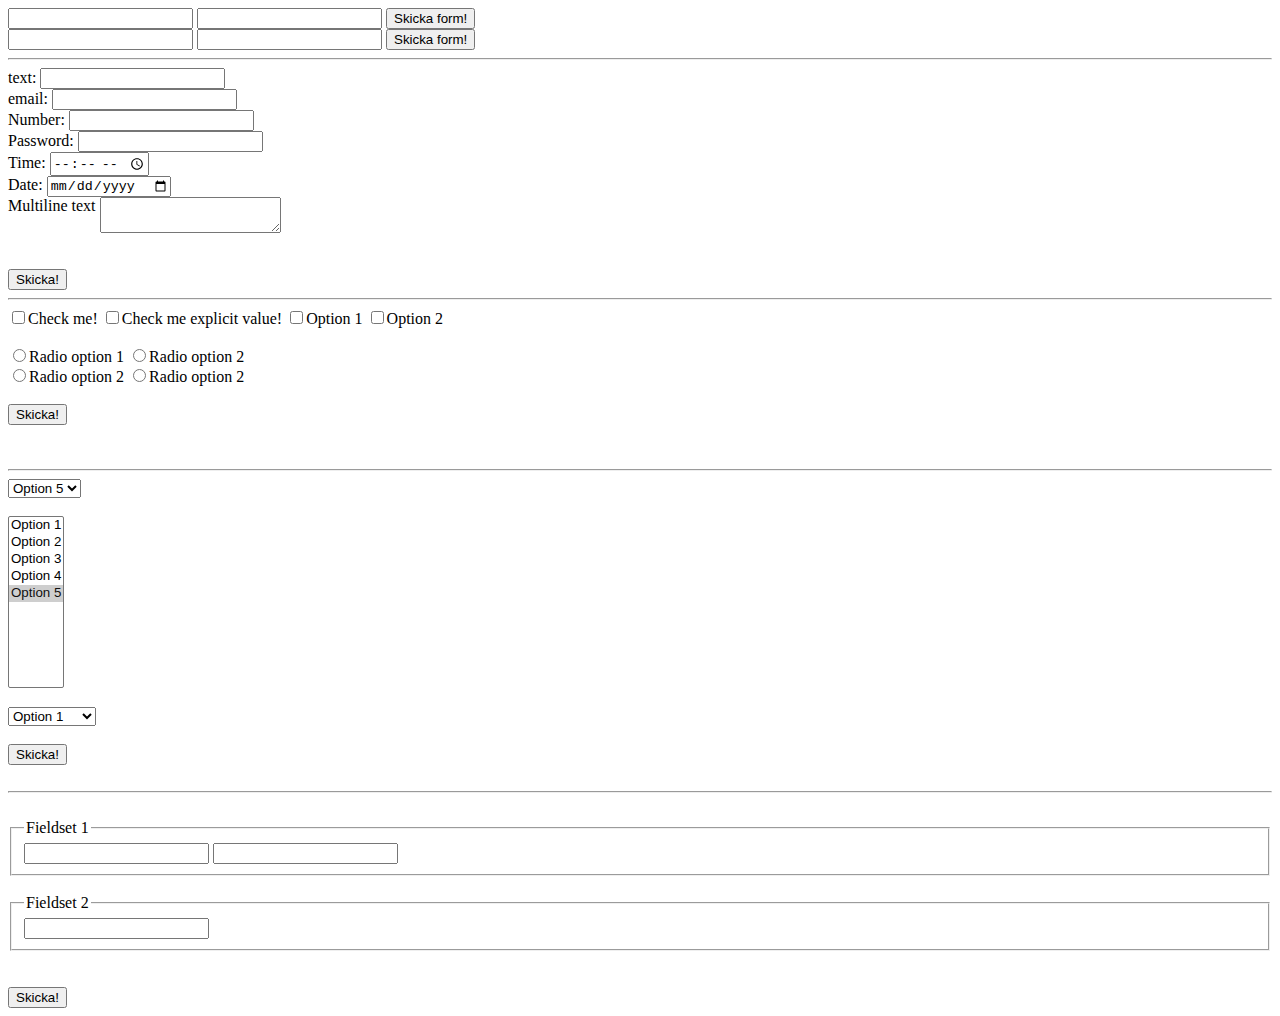
<file: form/index.html>
<!DOCTYPE html>
<html lang="en">
<head>
    <meta charset="UTF-8">
    <meta http-equiv="X-UA-Compatible" content="IE=edge">
    <meta name="viewport" content="width=device-width, initial-scale=1.0">
    <title>Document</title>
    <style>
        .textarea-input > .text-input {
            vertical-align: top;
        }
    </style>
</head>
<body>
    <!-- Form with GET method -->
    <form method="GET" action="https://http-echo-server.azurewebsites.net/api/HttpEchoDemo">
        <input type="text" name="field1">
        <input type="text" name="field2">
        <input type="submit" value="Skicka form!">
    </form>

    <!-- Form with POST method-->
    <form method="POST" action="https://http-echo-server.azurewebsites.net/api/HttpEchoDemo">
        <input type="text" name="field1">
        <input type="text" name="field2">
        <input type="submit" value="Skicka form!">
    </form>

    <hr>

    <!-- Example with label and various input fields -->
    <form method="POST" action="https://http-echo-server.azurewebsites.net/api/HttpEchoDemo">
        <!-- Variant 1 of using label. Wrap input in label -->
        <label>
            text:
            <input type="text" name="text">
        </label>
        <br>
        
        <!-- Variant 2 of using label. Reference input on ID -->
        <label for="email-field">email:</label>
        <input type="email" name="email" id="email-field"><br>

        <label>
            Number:
            <input type="number" name="number">
        </label>
        <br>

        <label>
            Password: 
            <input type="password" name="password">
        </label>
        <br>

        <label>
            Time:
            <input type="time" name="time">
        </label>
        <br>

        <label>
            Date:
            <input type="date" name="date">
        </label>
        <br>

        <label class="textarea-input">
            Multiline text
            <textarea name="textarea" class="text-input"></textarea>
        </label>
        <br>

        <br>
        <br>
        <input type="submit" value="Skicka!">
    </form>

    <hr>

    <!-- Checkboxes and radio buttons -->
    <form method="POST" action="https://http-echo-server.azurewebsites.net/api/HttpEchoDemo">
        <!-- Default value = 'on' -->
        <label><input type="checkbox" name="cbox">Check me!</label>
        <!-- Explicit value set by value attribute -->
        <label><input type="checkbox" name="cbox2" value="free-stuff">Check me explicit value!</label>
        
        <!-- Same key is allowed. All values sent -->
        <label><input type="checkbox" name="cbox" value="123">Option 1</label>
        <label><input type="checkbox" name="cbox" value="456">Option 2</label>
        <br>
        <br>

        <!-- Raido buttons = only one allowed-->
        <label><input type="radio" name="radio">Radio option 1</label>
        <label><input type="radio" name="radio">Radio option 2</label>
        <br>

        <!-- Mis configured radio button allows select all options -->
        <label><input type="radio" name="radio1">Radio option 2</label>
        <label><input type="radio" name="radio2">Radio option 2</label>

        <br>
        <br>
        <input type="submit" value="Skicka!">
    </form>
    <br>
    <br>

    <hr>

    <!-- Selects / dropdown -->
    <form method="POST" action="https://http-echo-server.azurewebsites.net/api/HttpEchoDemo">
        <!-- Single value -->
        <select name="dropdown">
            <!-- If value is set it is used in the submitted form -->
            <option value="opt-1">Option 1</option>
            <option>Option 2</option>
            <option>Option 3</option>
            <option>Option 4</option>
            <option selected>Option 5</option>
        </select>
        <br>
        <br>

        <!-- Single value -->
        <select name="multiple-dropdown" multiple size="10">
            <!-- If value is set it is used in the submitted form -->
            <option value="opt-1">Option 1</option>
            <option>Option 2</option>
            <option>Option 3</option>
            <option>Option 4</option>
            <option selected>Option 5</option>
        </select>
        <br>
        <br>

        <!-- Select with groups -->
        <select name="dropdown-with-groups">
            <optgroup label="Europe">
                <option>Option 1</option>
                <option>Option 2</option>
            </optgroup>
            <optgroup label="Asia">
                <option>Option 1</option>
                <option>Option 2</option>
            </optgroup>
        </select>

        <br>
        <br>
        <input type="submit" value="Skicka!">
    </form>
    <br>
    <hr>
    <br>
    <form method="POST" action="https://http-echo-server.azurewebsites.net/api/HttpEchoDemo">
        <fieldset>
            <legend>Fieldset 1</legend>
            <input type="text" name="field1">
            <input type="text" name="field2">
        </fieldset>
        <br>
        <fieldset>
            <legend>Fieldset 2</legend>
            <input type="text" name="field3">
        </fieldset>

        <br>
        <br>
        <input type="submit" value="Skicka!">
    </form>
</body>
</html>
</file>
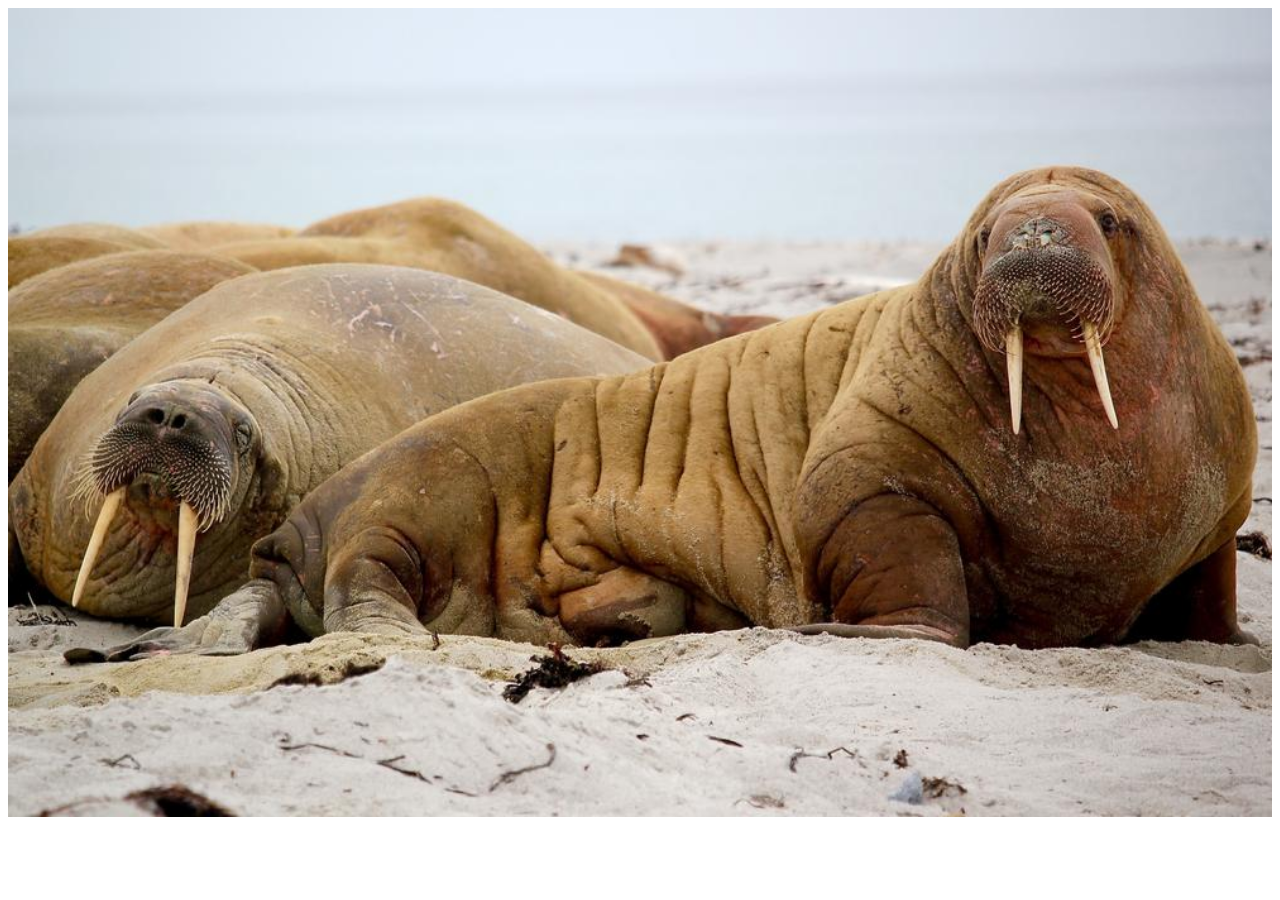
<file: images/index.html>
<!DOCTYPE html>
<html lang="en">
<head>
    <meta charset="UTF-8">
    <meta http-equiv="X-UA-Compatible" content="IE=edge">
    <meta name="viewport" content="width=device-width, initial-scale=1.0">
    <title>Document</title>
    <style>
        img {
            width:100%;
        }
    </style>
</head>
<body>
    <!-- x-descriptor example -->
    <!-- <img src="srcset/bild.jpg" srcset="
        srcset/bild.jpg 1x,
        srcset/bild@2x.jpg 2x,
        srcset/bild@3x.jpg 3x
    "> -->

    <!-- w-descriptor example -->
    <!-- <img src="srcset/bild.jpg" srcset="
        sizes/100x100.png 100w,
        sizes/200x200.png 200w,
        sizes/300x300.png 300w,
        sizes/400x400.png 400w,
        sizes/500x500.png 500w,
        sizes/1000x1000.png 1000w
    " sizes="
        (max-width: 400px) 100vw,
        25vw
    "> -->

    <picture>
        <source media="(max-width: 400px)" srcset="
            picture/small-214-214.jpg 214w,
            picture/small-424-424.jpg 424w,
        ">
        <!-- <source srcset="webp-image.webp" type="image/webp"> -->

        <img src="picture/large-500-320.jpg" srcset="
            picture/large-500-320.jpg 500w,
            picture/large-1000-640.jpg 1000w,
        ">
    </picture>
</body>
</html>
</file>
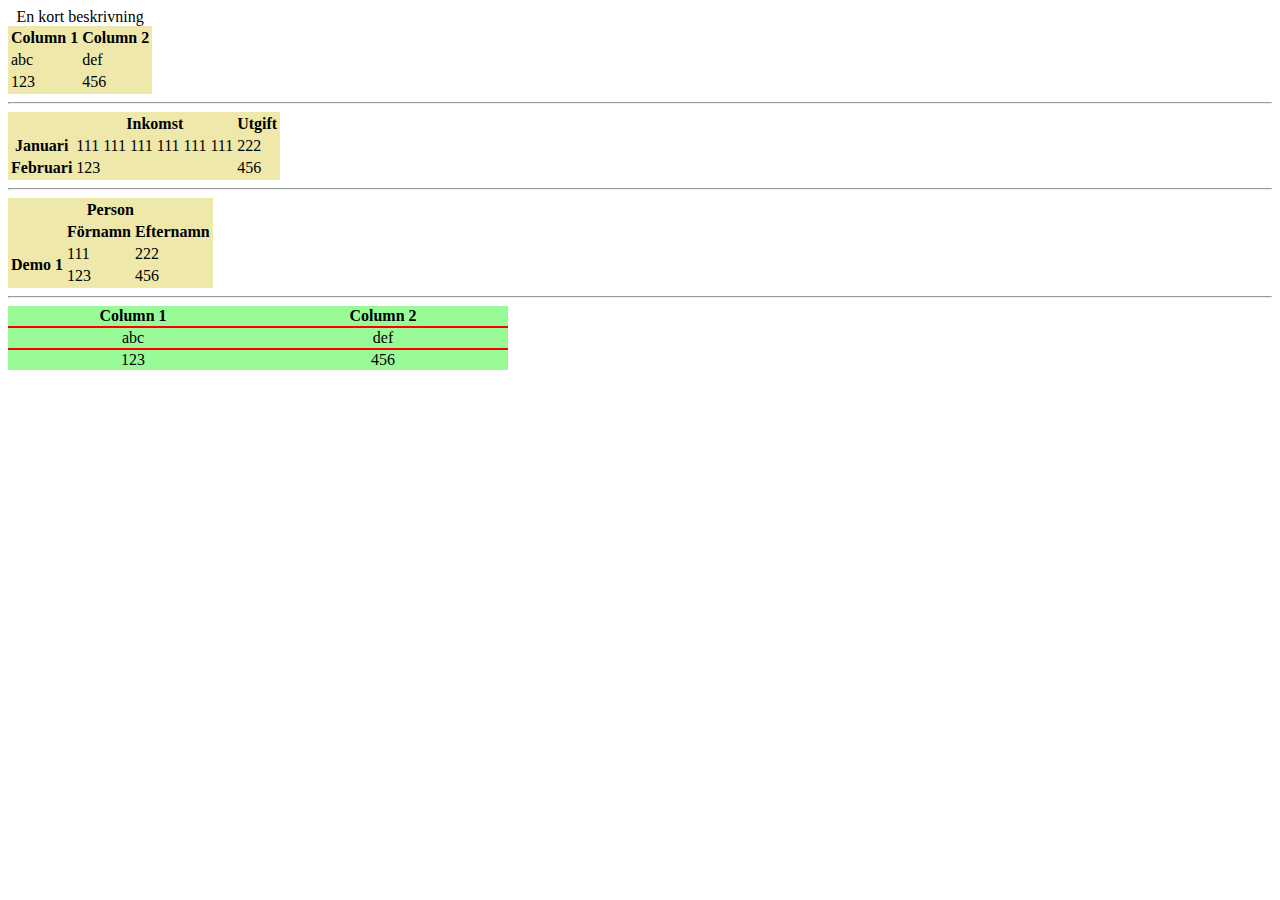
<file: table/index.html>
<!DOCTYPE html>
<html lang="en">
<head>
    <meta charset="UTF-8">
    <meta http-equiv="X-UA-Compatible" content="IE=edge">
    <meta name="viewport" content="width=device-width, initial-scale=1.0">
    <title>Document</title>
    <style>
        table {
            background-color: palegoldenrod;
        }

        .with-styling {
            width: 500px;
            border-spacing: 0;
        }

        .with-styling tr {
            background-color: palegreen;
        }

        .with-styling td {
            text-align: center;
            border-top: 2px solid red;
        }
    </style>
</head>
<body>
    <table>
        <caption>En kort beskrivning</caption>
        <thead>
            <tr>
                <th>Column 1</th>
                <th>Column 2</th>
            </tr>
        </thead>
        <tbody>
            <tr>
                <td>abc</td>
                <td>def</td>
            </tr>
            <tr>
                <td>123</td>
                <td>456</td>
            </tr>
        </tbody>
    </table>

    <hr>

    <table>
        <thead>
            <tr>
                <td></td>
                <th>Inkomst</th>
                <th>Utgift</th>
            </tr>
        </thead>
        <tbody>
            <tr>
                <th>Januari</th>
                <td>111 111 111 111 111 111 </td>
                <td>222</td>
            </tr>
            <tr>
                <th>Februari</th>
                <td>123</td>
                <td>456</td>
            </tr>
        </tbody>
    </table>

    <hr>

    <table>
        <thead>
            <tr>
                <th colspan="3">Person</th>
            </tr>
            <tr>
                <td></td>
                <th>Förnamn</th>
                <th>Efternamn</th>
            </tr>
        </thead>
        <tbody>
            <tr>
                <th rowspan="2">Demo 1</th>
                <td>111</td>
                <td>222</td>
            </tr>
            <tr>
                <td>123</td>
                <td>456</td>
            </tr>
        </tbody>
    </table>

    <hr>

    <table class="with-styling">
        <thead>
            <tr>
                <th>Column 1</th>
                <th>Column 2</th>
            </tr>
        </thead>
        <tbody>
            <tr>
                <td>abc</td>
                <td>def</td>
            </tr>
            <tr>
                <td>123</td>
                <td>456</td>
            </tr>
        </tbody>
    </table>
</body>
</html>
</file>
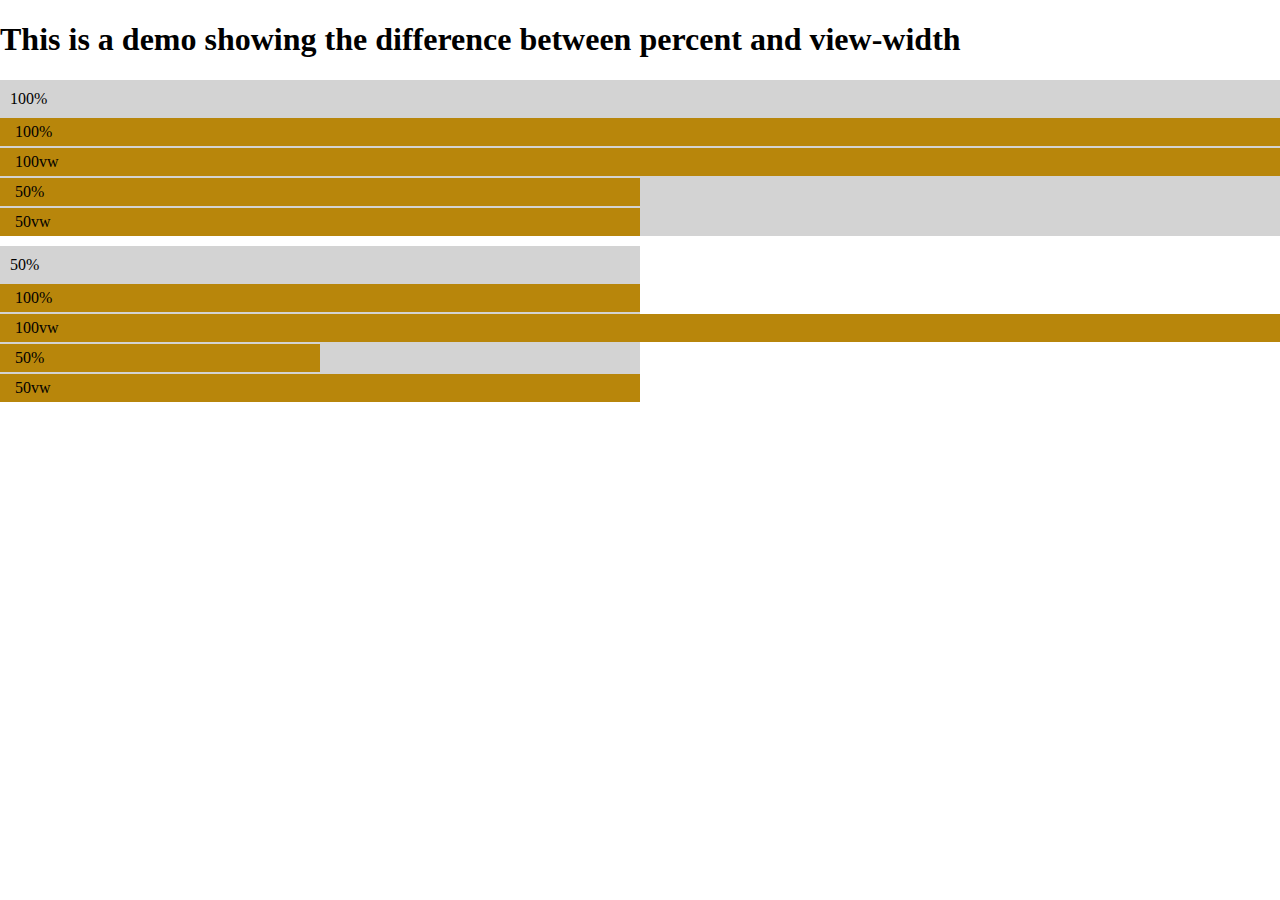
<file: view-width/index.html>
<!DOCTYPE html>
<html lang="en">
<head>
    <meta charset="UTF-8">
    <meta http-equiv="X-UA-Compatible" content="IE=edge">
    <meta name="viewport" content="width=device-width, initial-scale=1.0">
    <title>Document</title>
    <link rel="stylesheet" href="styles.css">
</head>
<body>
    <h1>This is a demo showing the difference between percent and view-width</h1>
    <div class="container c1">
        <div class="elem elem1"></div>
        <div class="elem elem2"></div>
        <div class="elem elem3"></div>
        <div class="elem elem4"></div>
      </div>
      <div class="container c2">
        <div class="elem elem1"></div>
        <div class="elem elem2"></div>
        <div class="elem elem3"></div>
        <div class="elem elem4"></div>
      </div>
</body>
</html>
</file>
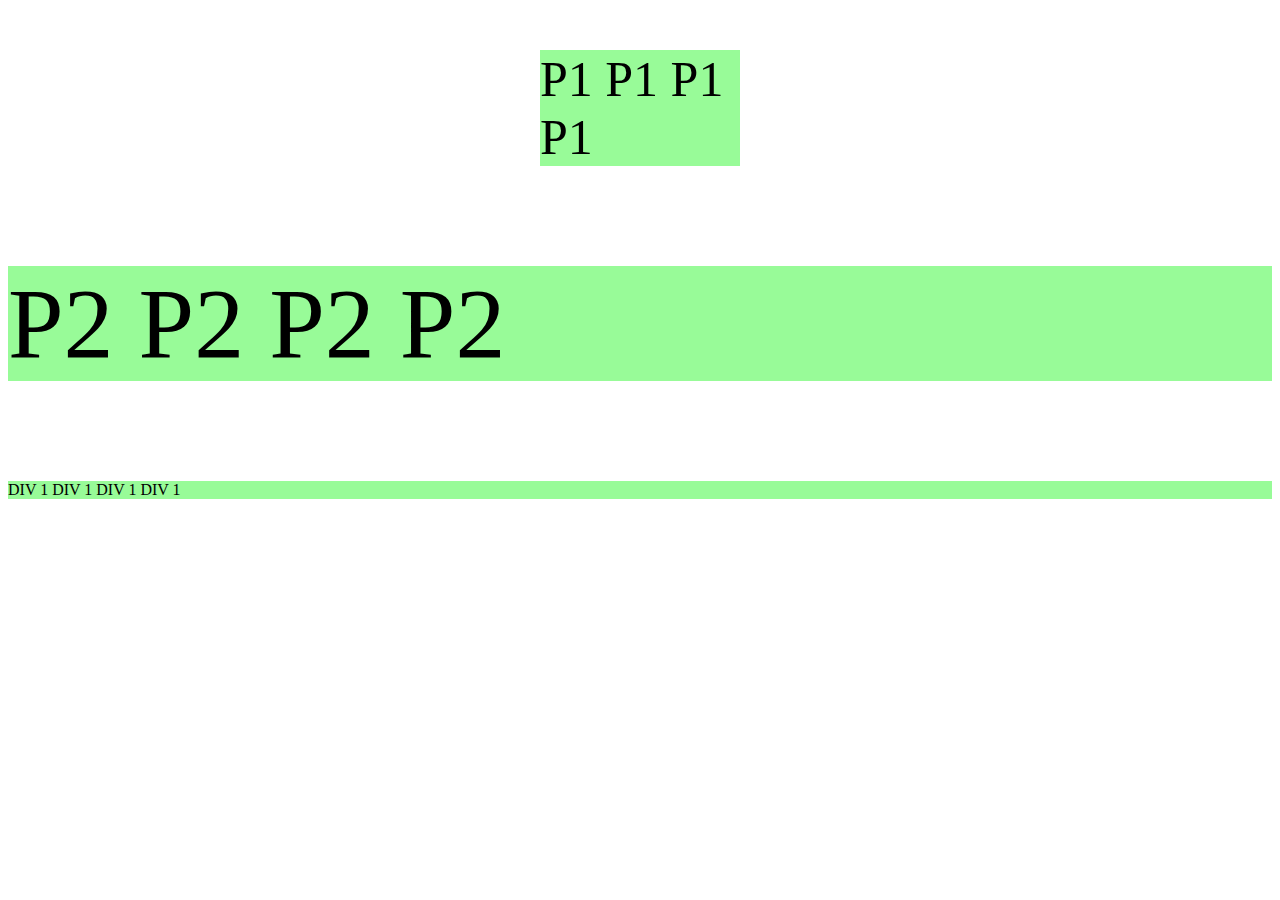
<file: css/calc-n-variables/index.html>
<!DOCTYPE html>
<html lang="en">
<head>
  <meta charset="UTF-8">
  <meta http-equiv="X-UA-Compatible" content="IE=edge">
  <meta name="viewport" content="width=device-width, initial-scale=1.0">
  <title>Variables</title>
  <style>
    :root {
      --primary-color: deeppink;
      --background-color: palegreen;
      --util-color: yellow;
    }

    .p {
      background-color: var(--background-color);

      font-size: var(--my-var);
    }
    div {
      background-color: var(--background-color);
    }

    .p1 {
      width: 200px;
      position: relative;
      /* left: 50%;
      margin-left: -100px; */
      left: calc(50% - 100px);

      --my-var: 50px;
    }

    .p2 {
      --my-var: 100px;
    }
  </style>
</head>
<body>
  <p class="p p1">P1 P1 P1 P1</p>
  <p class="p p2">P2 P2 P2 P2</p>
  <div class="">DIV 1 DIV 1 DIV 1 DIV 1 </div>
</body>
</html>
</file>
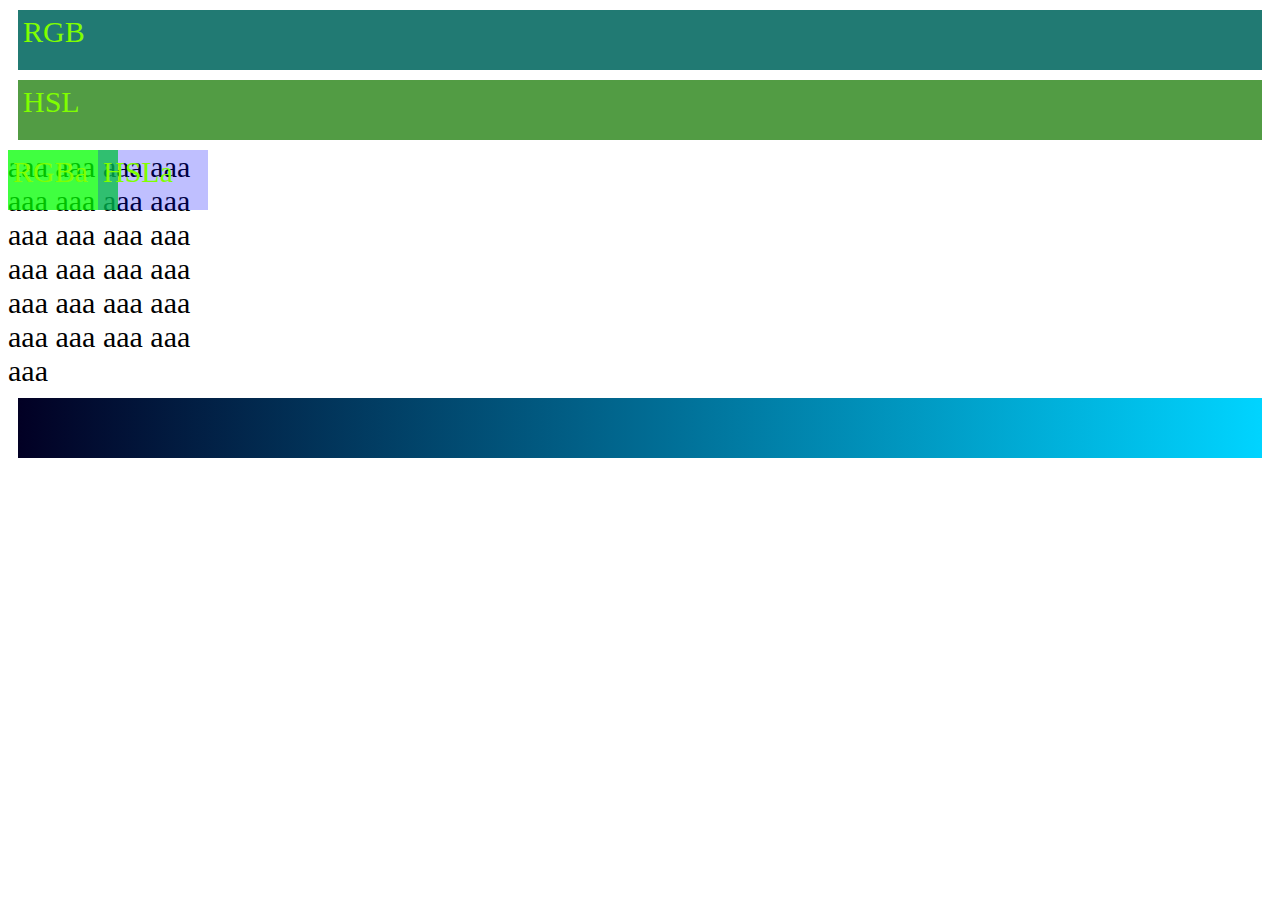
<file: css/colors/index.html>
<!DOCTYPE html>
<html lang="en">
<head>
  <meta charset="UTF-8">
  <meta http-equiv="X-UA-Compatible" content="IE=edge">
  <meta name="viewport" content="width=device-width, initial-scale=1.0">
  <title>Colors</title>
  <style>
    .box {
      margin: 10px;
      min-width: 50px;
      height: 50px;
      padding: 5px;
      font-size: 30px;
      color: hsl(90, 100%, 50%);
    }

    .b1 {
      background-color: rgb(33, 122, 115);
    }
    .b2 {
      background-color: hsl(111, 39%, 44%);
    }
    .c {
      width: 200px;
      font-size: 30px;
      position: relative;
    }

    .b3 {
      position: absolute;
      left:0;
      top: 0;
      width: 50%;
      background-color: rgba(0,255,0, 0.75);
      margin: 0;
    }
    .b4 {
      position: absolute;
      right:0;
      top: 0;
      width: 50%;
      background-color: hsla(240, 100%, 50%, 0.25);
      margin: 0;
    }
    .b5 {
      background: linear-gradient(
        90deg, rgba(2,0,36,1) 0%, rgba(0,212,255,1) 100%
      );
    }
  </style>
</head>
<body>
  <div class="box b1">RGB</div>
  <div class="box b2">HSL</div>
  <div class="c">
    aaa aaa aaa aaa aaa aaa aaa aaa aaa aaa aaa aaa aaa aaa aaa aaa aaa aaa aaa aaa aaa aaa aaa aaa aaa 
    <div class="box b3">RGBa</div>
    <div class="box b4">HSLa</div>
  </div>
  <div class="box b5"></div>
</body>
</html>
</file>
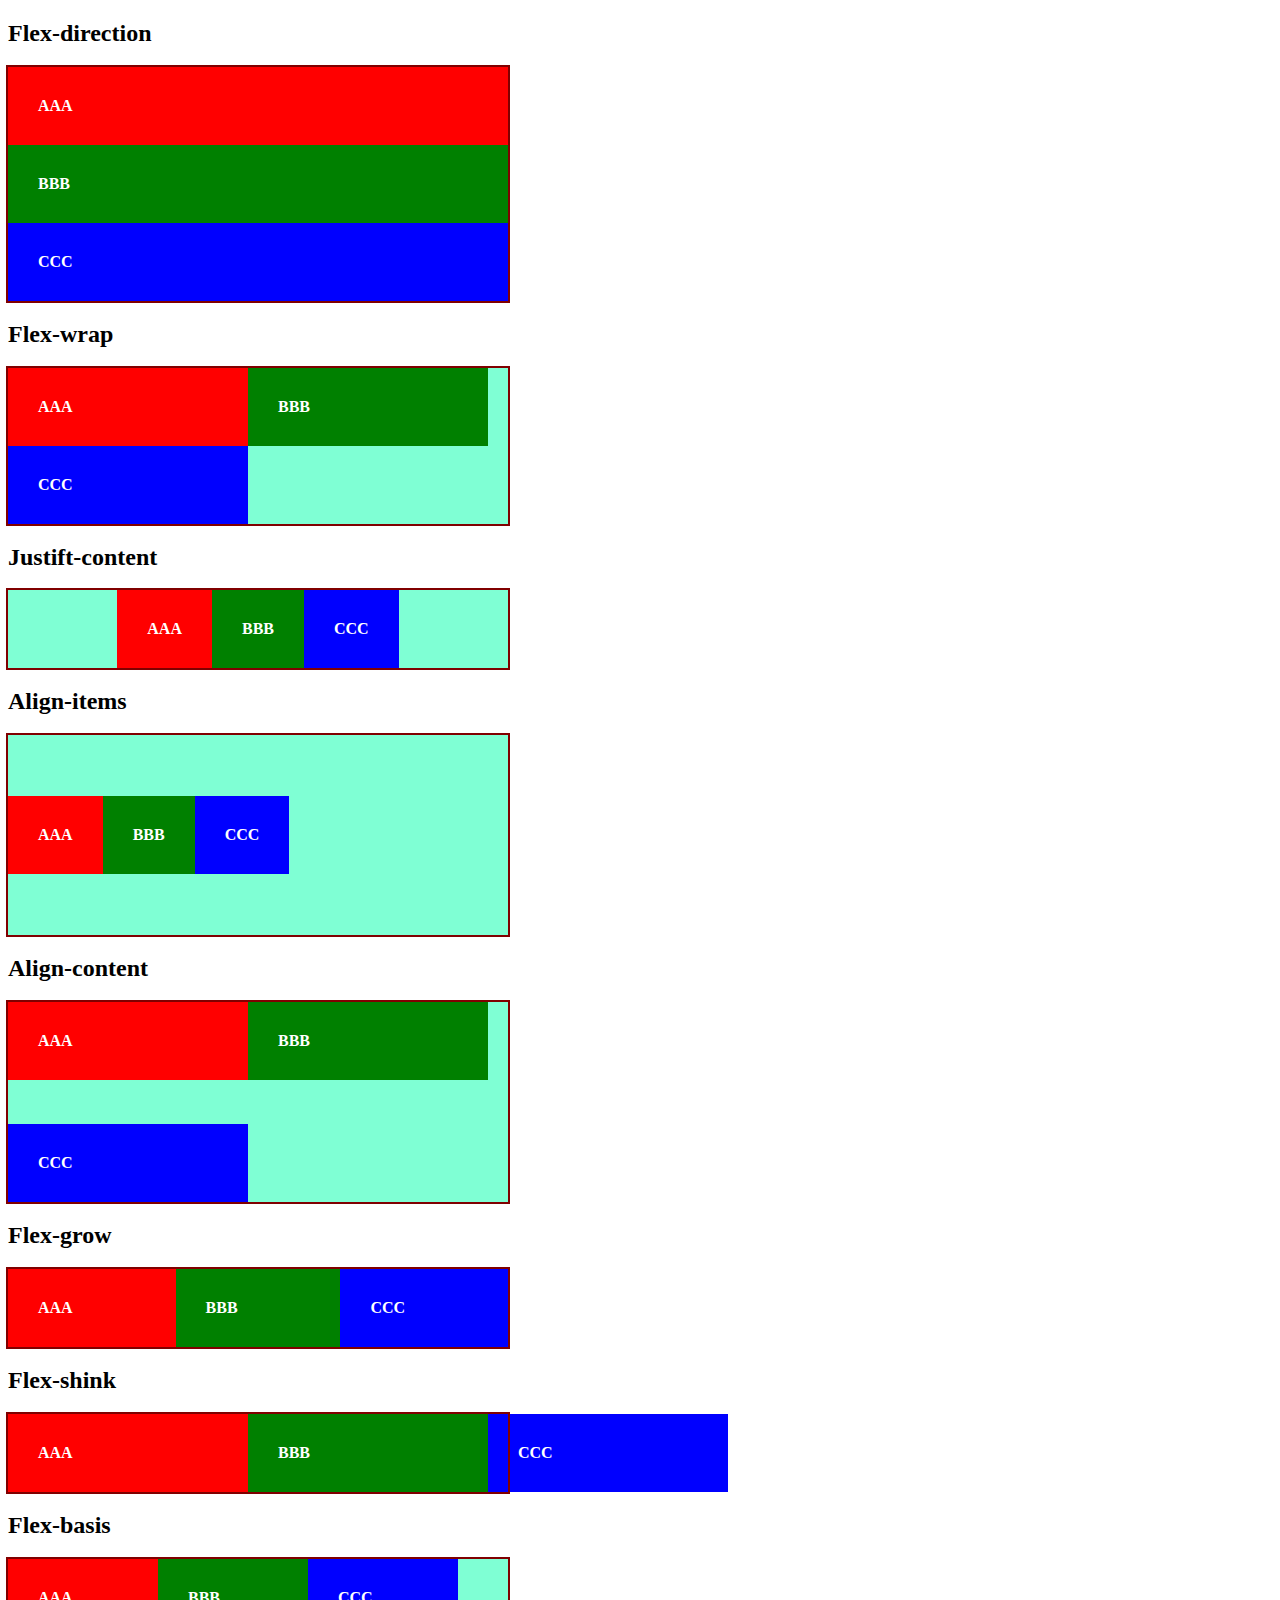
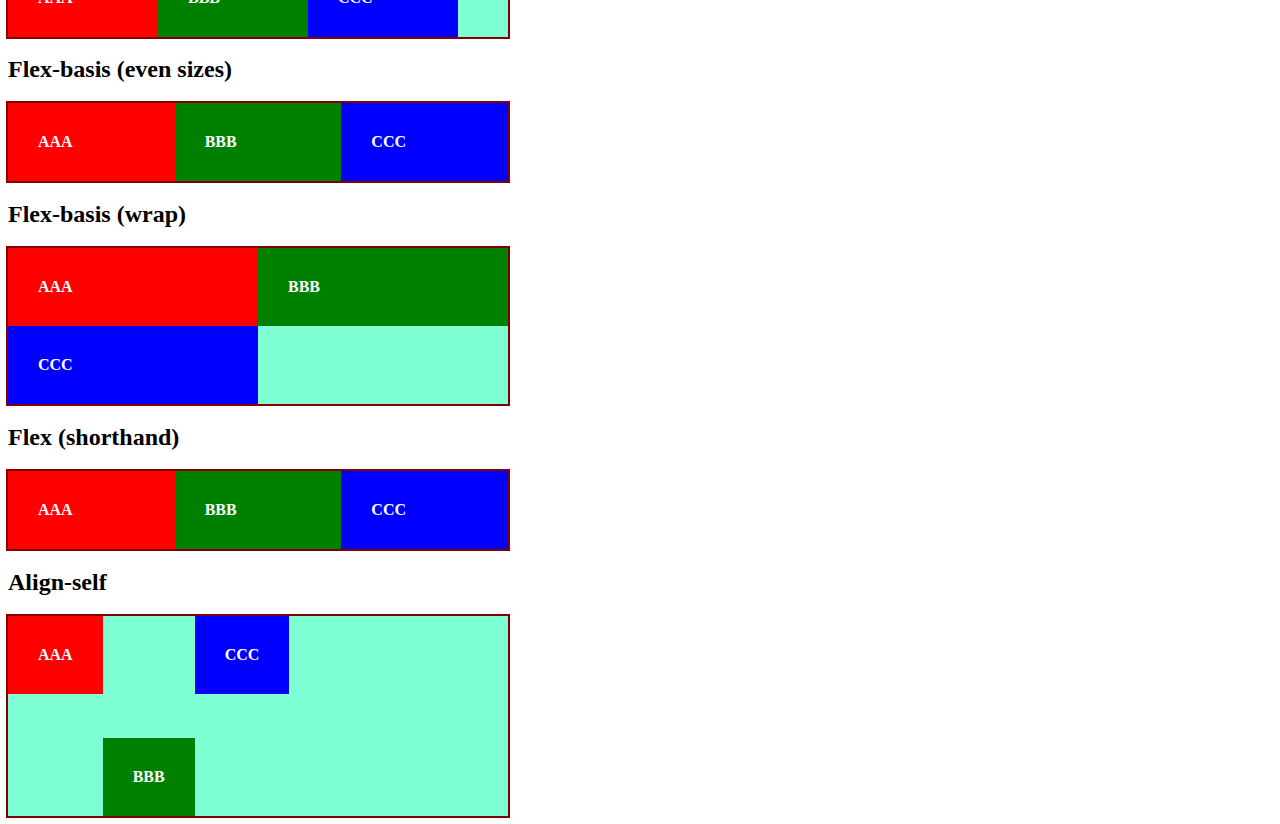
<file: css/flexbox/index.html>
<!DOCTYPE html>
<html lang="en">
<head>
  <meta charset="UTF-8">
  <meta http-equiv="X-UA-Compatible" content="IE=edge">
  <meta name="viewport" content="width=device-width, initial-scale=1.0">
  <title>Document</title>
  <style>
    * {
      box-sizing: border-box;
    }
    .c {
      display: flex;
      width: 500px;
      background-color: aquamarine;
      outline: 2px solid maroon;
    }
    .i {
      color: white;
      font-weight: bold;
      padding: 30px;
    }
    .i1 {
      background-color: red;
    }
    .i2 {
      background-color: green;
    }
    .i3 {
      background-color: blue;
    }

    .c1 {
      flex-direction: column;
    }

    .c2 > .i {
      width: 240px;
    }

    .c2 {
      flex-wrap: wrap;
    }

    .c3  {
      justify-content: flex-start; /* default value */
      justify-content: space-between;
      justify-content: space-around;
      justify-content: center;
    }

    .c4 {
      height: 200px;
      align-items: stretch; /* default value */
      align-items: flex-start;
      align-items: flex-end;
      align-items: center;
    }


    .c5 {
      height: 200px;
      flex-wrap: wrap;
      align-content: flex-start; /* default value */
      align-content: center;
      align-content: space-between;
    }
    .c5 > .i {
      width: 240px;
    }

    .c6 > .i {
      flex-grow: 1;
    }

    .c7 > .i {
      width: 240px;
      flex-shrink: 0;
    }

    .c8 > .i {
      flex-grow: 0;
      flex-shrink: 0;
      flex-basis: 150px;
    }

    .c9 > .i1 { width: 150px; }
    .c9 > .i2 { width: 100px; }
    .c9 > .i3 { width: 200px; }
    .c9 > .i {
      flex-grow: 1;
      flex-basis: 0;
    }

    .c10 {
      flex-wrap: wrap;
    }
    .c10 > .i {
      flex-basis: 50%;
    }

    .c11 > .i {
      flex: 1 0 30%;
    }

    .c12 {
      height: 200px;
      align-items: flex-start;
    }

    .c12 > .i2 {
      align-self: flex-end;
    }


  </style>
</head>
<body>
  <h2>Flex-direction</h2>
  <div class="c c1">
    <span class="i i1">AAA</span>
    <span class="i i2">BBB</span>
    <span class="i i3">CCC</span>
  </div>

  <h2>Flex-wrap</h2>
  <div class="c c2">
    <span class="i i1">AAA</span>
    <span class="i i2">BBB</span>
    <span class="i i3">CCC</span>
  </div>

  <h2>Justift-content</h2>
  <div class="c c3">
    <span class="i i1">AAA</span>
    <span class="i i2">BBB</span>
    <span class="i i3">CCC</span>
  </div>

  <h2>Align-items</h2>
  <div class="c c4">
    <span class="i i1">AAA</span>
    <span class="i i2">BBB</span>
    <span class="i i3">CCC</span>
  </div>

  <h2>Align-content</h2>
  <div class="c c5">
    <span class="i i1">AAA</span>
    <span class="i i2">BBB</span>
    <span class="i i3">CCC</span>
  </div>

  <h2>Flex-grow</h2>
  <div class="c c6">
    <span class="i i1">AAA</span>
    <span class="i i2">BBB</span>
    <span class="i i3">CCC</span>
  </div>

  <h2>Flex-shink</h2>
  <div class="c c7">
    <span class="i i1">AAA</span>
    <span class="i i2">BBB</span>
    <span class="i i3">CCC</span>
  </div>

  <h2>Flex-basis</h2>
  <div class="c c8">
    <span class="i i1">AAA</span>
    <span class="i i2">BBB</span>
    <span class="i i3">CCC</span>
  </div>

  <h2>Flex-basis (even sizes)</h2>
  <div class="c c9">
    <span class="i i1">AAA</span>
    <span class="i i2">BBB</span>
    <span class="i i3">CCC</span>
  </div>

  <h2>Flex-basis (wrap)</h2>
  <div class="c c10">
    <span class="i i1">AAA</span>
    <span class="i i2">BBB</span>
    <span class="i i3">CCC</span>
  </div>

  <h2>Flex (shorthand)</h2>
  <div class="c c11">
    <span class="i i1">AAA</span>
    <span class="i i2">BBB</span>
    <span class="i i3">CCC</span>
  </div>

  <h2>Align-self</h2>
  <div class="c c12">
    <span class="i i1">AAA</span>
    <span class="i i2">BBB</span>
    <span class="i i3">CCC</span>
  </div>
</body>
</html>
</file>
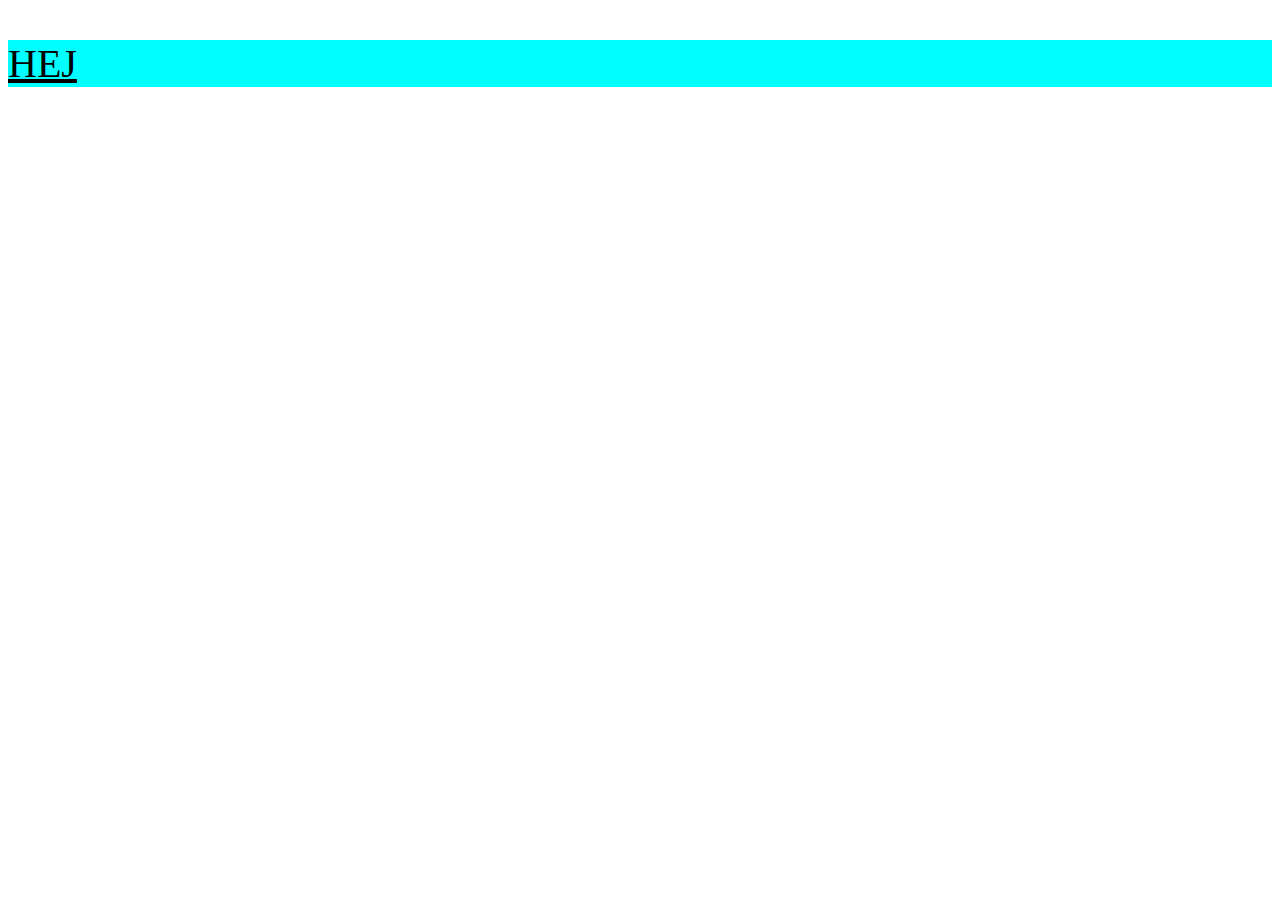
<file: css/responsiv-design/index.html>
<!DOCTYPE html>
<html lang="en">
<head>
    <meta charset="UTF-8">
    <meta http-equiv="X-UA-Compatible" content="IE=edge">
    <meta name="viewport" content="width=device-width, initial-scale=1.0">
    <title>Responsive design</title>
    <style>
        @media print {
            p {
                color: red;
            }
        }

        p {
            font-size: 40px;
        }

        @media screen and (max-width: 400px) {
            p {
                font-size: 80px;
            }
        }

        @media screen and (orientation: landscape) {
            p {
                background-color: aqua;
            }
        }

        @media screen and (pointer: coarse) {
            p {
                border: 10px solid burlywood;
            }
        }

        @media screen and (max-width: 400px) and (pointer: coarse), screen and (min-width: 800px) {
            p {
                text-decoration: underline;
            }
        }
    </style>
</head>
<body>
    <p>HEJ</p>
</body>
</html>
</file>
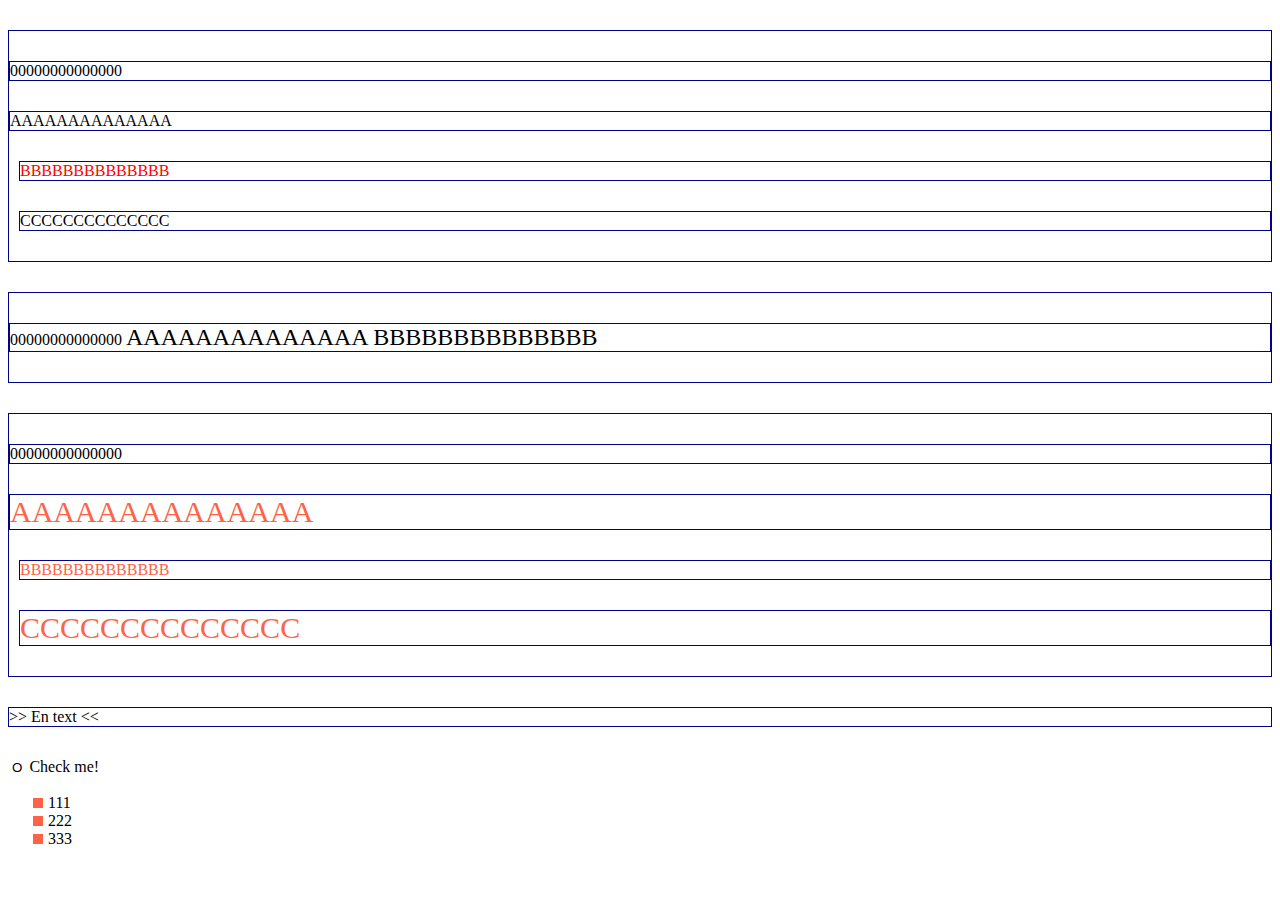
<file: css/selectors/index.html>
<!DOCTYPE html>
<html lang="en">
<head>
    <meta charset="UTF-8">
    <meta http-equiv="X-UA-Compatible" content="IE=edge">
    <meta name="viewport" content="width=device-width, initial-scale=1.0">
    <title>Selectors</title>
    <style>
        body {
            margin-bottom: 50px;
        }
        article, p {
            border: 1px solid darkblue;
            margin: 30px 0;
        }

        .p1 + .p {
            color: red;
        }

        .p1 ~ .p {
           margin-left: 10px; 
        }

        /* .s0 .s {
            font-size: 1.5em;
        } */

        .s0 > .s {
            font-size: 1.5em;
        }

        .a3 > .p0:hover {
            color: yellowgreen;
        }

        .a3 > .p:not(.p0) {
            color: tomato;
        }

        .a3 > .p:nth-child(even) {
            font-size: 30px;
        }

        .text::before {
            content: ">> ";
        }
        .text::after {
            content: " <<";
        }

        .cb {
            appearance: none;
            outline: none;
        }

        .cb::before {
            content: "O";
        }

        .cb:checked::before {
            content: "X";
        }

        .list {
            list-style-type: none;
        }

        .list > li {
            position: relative;
        }

        .list > li::before {
            content: "";
            position: absolute;
            width: 10px;
            height: 10px;
            left: -15px;
            top: calc(50% - 5px);
            background-color: tomato;
        }

        .list > li:hover::before {
            border-radius: 5px;
        }

    </style>
</head>
<body>
    <article class="a1">
        <p class="p p0">00000000000000</p>
        <p class="p p1">AAAAAAAAAAAAAA</p>
        <p class="p p2">BBBBBBBBBBBBBB</p>
        <p class="p p3">CCCCCCCCCCCCCC</p>
    </article>

    <article class="a2">
        <p class="s0">
            00000000000000
            <span class="s">
                AAAAAAAAAAAAAA
                <span class="s">BBBBBBBBBBBBBB</span>
            </span>
        </p>
    </article>

    <article class="a3">
        <p class="p p0">00000000000000</p>
        <p class="p p1">AAAAAAAAAAAAAA</p>
        <p class="p p2">BBBBBBBBBBBBBB</p>
        <p class="p p3">CCCCCCCCCCCCCC</p>
    </article>
    
    <article class="a4">
        <span class="text">En text</span>
    </article>


    <form>
        <label>
            <input type="checkbox" class="cb">
            Check me!
        </label>
    </form>

    <nav>
        <ul class="list">
            <li>111</li>
            <li>222</li>
            <li>333</li>
        </ul>
    </nav>
</body>
</html>
</file>
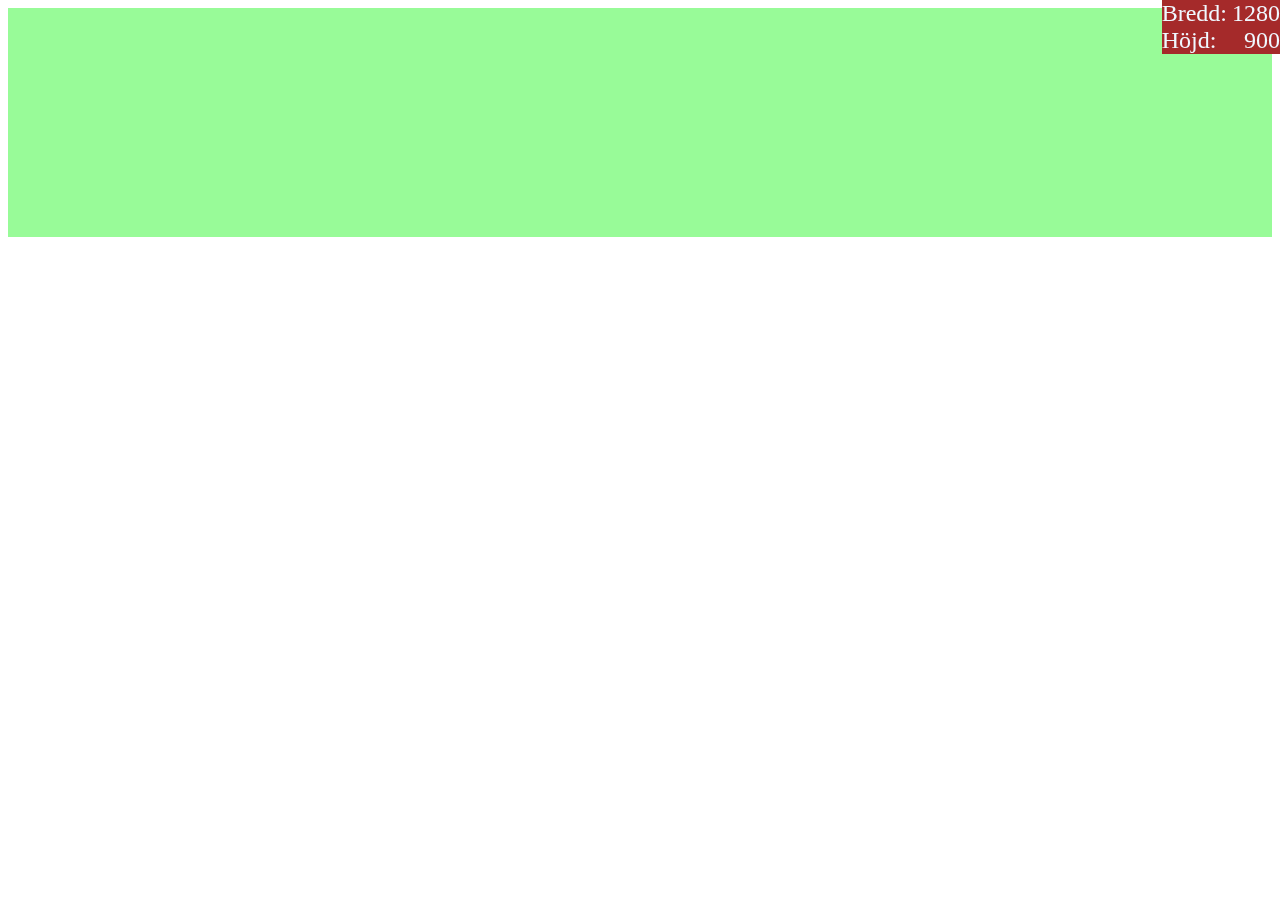
<file: css/sizes/index.html>
<!DOCTYPE html>
<html lang="en">
<head>
  <meta charset="UTF-8">
  <meta http-equiv="X-UA-Compatible" content="IE=edge">
  <meta name="viewport" content="width=device-width, initial-scale=1.0">
  <title>Document</title>
  <style>
    #window-size {
      background-color: brown;
      color: aliceblue;
      position: fixed;
      right: 0;
      top: 0;
      font-size: 24px;
    }
    #window-size .width, #window-size .height {
      display: flex;
      justify-content: space-between;
    }
    #window-size .width::before {
      content: "Bredd:";
      margin-right: 5px;
    }
    #window-size .height::before {
      content: "Höjd:";
    }



    :root {
      font-size: 200px;
    }

    .c {
      background-color: palegreen;
      margin-bottom: 20px;
    }

    .s {
      background-color: palegoldenrod;
      display: inline-block;
    }

  </style>
</head>
<body>
  <div id="window-size">
    <span class="width"></span>
    <span class="height"></span>
  </div>

  <div class="c c1">
    <span class="s s1"></span>
  </div>


  <script>
    (function () {
      const windowSize = document.querySelector('#window-size');
      const width = windowSize.querySelector('.width');
      const height = windowSize.querySelector('.height');
      let callback = null;

      const updateUI = () => {
        width.textContent = window.innerWidth;
        height.textContent = window.innerHeight;
      }
      updateUI();

      window.addEventListener('resize', () => {
        if (callback === null) {
          callback = requestAnimationFrame(() => {
            try {
              updateUI();
            } finally {
              callback = null;
            }
          });
        }
      });
    }())
  </script>
</body>
</html>
</file>
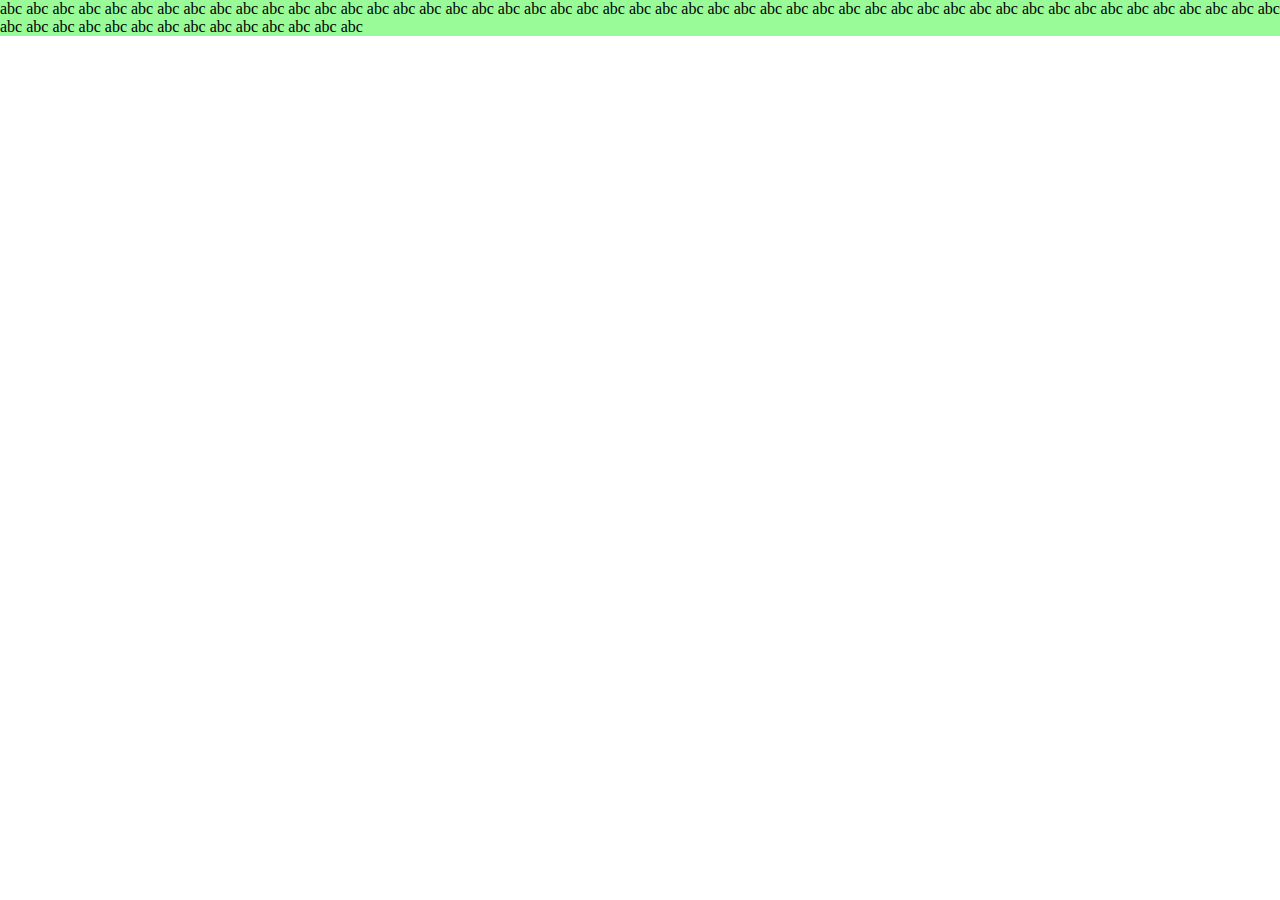
<file: head-info/head-info.html>
<!DOCTYPE html>
<html lang="en">
<head>
    <meta charset="UTF-8">
    <meta http-equiv="X-UA-Compatible" content="IE=edge">
    <meta name="viewport" content="width=device-width, initial-scale=1.0">
    <meta name="description" content="Blah blah">
    <meta name="robots" content="noindex, nofollow">
    <title>Abc 123</title>
    <link rel="stylesheet" href="./head-info.css">

    <!-- Generated by https://realfavicongenerator.net -->
    <link rel="apple-touch-icon" sizes="180x180" href="/favicon/apple-touch-icon.png">
    <link rel="icon" type="image/png" sizes="32x32" href="/favicon/favicon-32x32.png">
    <link rel="icon" type="image/png" sizes="16x16" href="/favicon/favicon-16x16.png">
    <link rel="manifest" href="/favicon/site.webmanifest">
    <meta name="msapplication-TileColor" content="#b91d47">
    <meta name="theme-color" content="#ffffff">

    <!-- Example of Facebook's Open Graph meta data -->
    <meta property="og:title" content="The Rock" />
    <meta property="og:type" content="video.movie" />
    <meta property="og:url" content="https://www.imdb.com/title/tt0117500/" />
    <meta property="og:image" content="https://ia.media-imdb.com/images/rock.jpg" />

    <!-- Example of Twitter's share link meta data -->
    <meta name="twitter:title" content="The Rock" />
    <meta name="twitter:description" content="abc def" />
    <meta name="twitter:image" content="https://farm6.staticflickr.com/5510/14338202952_93595258ff_z.jpg" />
</head>
<body>
    <div class="container">
        abc abc abc abc abc abc abc abc abc abc abc abc abc abc abc abc abc abc abc abc abc abc abc abc abc abc abc abc abc abc abc abc abc abc abc abc abc abc abc abc abc abc abc abc abc abc abc abc abc abc abc abc abc abc abc abc abc abc abc abc abc abc abc 
    </div>
</body>
</html>
</file>
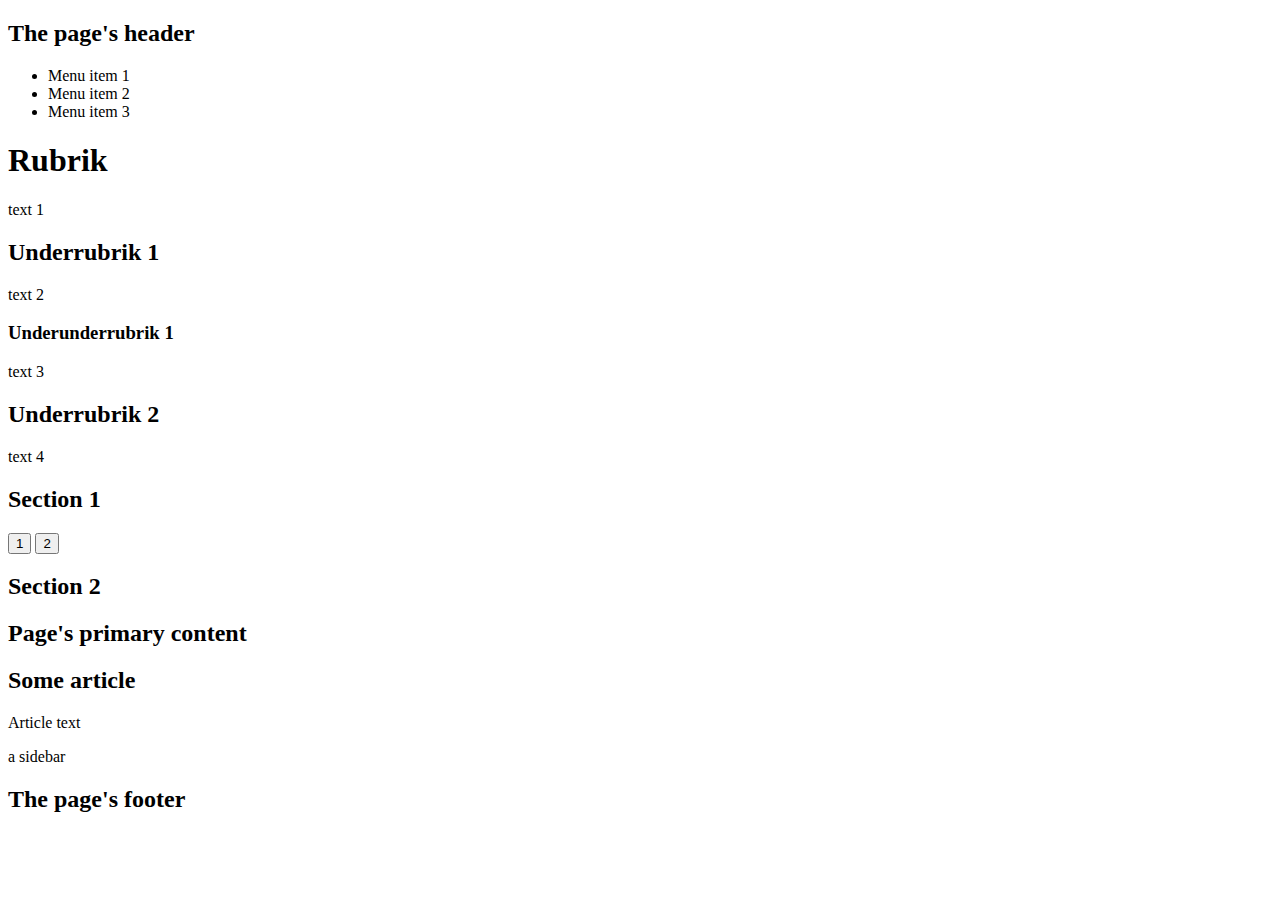
<file: structure-elements/sections.html>
<!DOCTYPE html>
<html lang="en">
<head>
    <meta charset="UTF-8">
    <meta http-equiv="X-UA-Compatible" content="IE=edge">
    <meta name="viewport" content="width=device-width, initial-scale=1.0">
    <title>Document</title>
</head>
<body>
    <header>
        <h2>The page's header</h2>
        <nav>
            <ul>
                <li>Menu item 1</li>
                <li>Menu item 2</li>
                <li>Menu item 3</li>
            </ul>
        </nav>
    </header>

    <h1>Rubrik</h1>
    text 1
    <h2>Underrubrik 1</h2>
    text 2
    <h3>Underunderrubrik 1</h3>
    text 3
    <h2>Underrubrik 2</h2>
    text 4

    <section>
        <h2>Section 1</h2> <!-- sections should contain a header -->
        <div> <!-- used for styling purposes -->
            <button>1</button>
            <button>2</button>
        </div>
    </section>
    <section>
        <h2>Section 2</h2>
    </section>

    <main> <!-- there can only be one(!) main element -->
        <h2>Page's primary content</h2>

        <!-- elements can be nested in the main element. -->
        <article> <!-- self contained content. -->
            <h2>Some article</h2>
            <p>Article text</p>
        </article>
        <aside>
            a sidebar
        </aside>
    </main>

    <footer>
        <h2>The page's footer</h2>
    </footer>
</body>
</html>
</file>
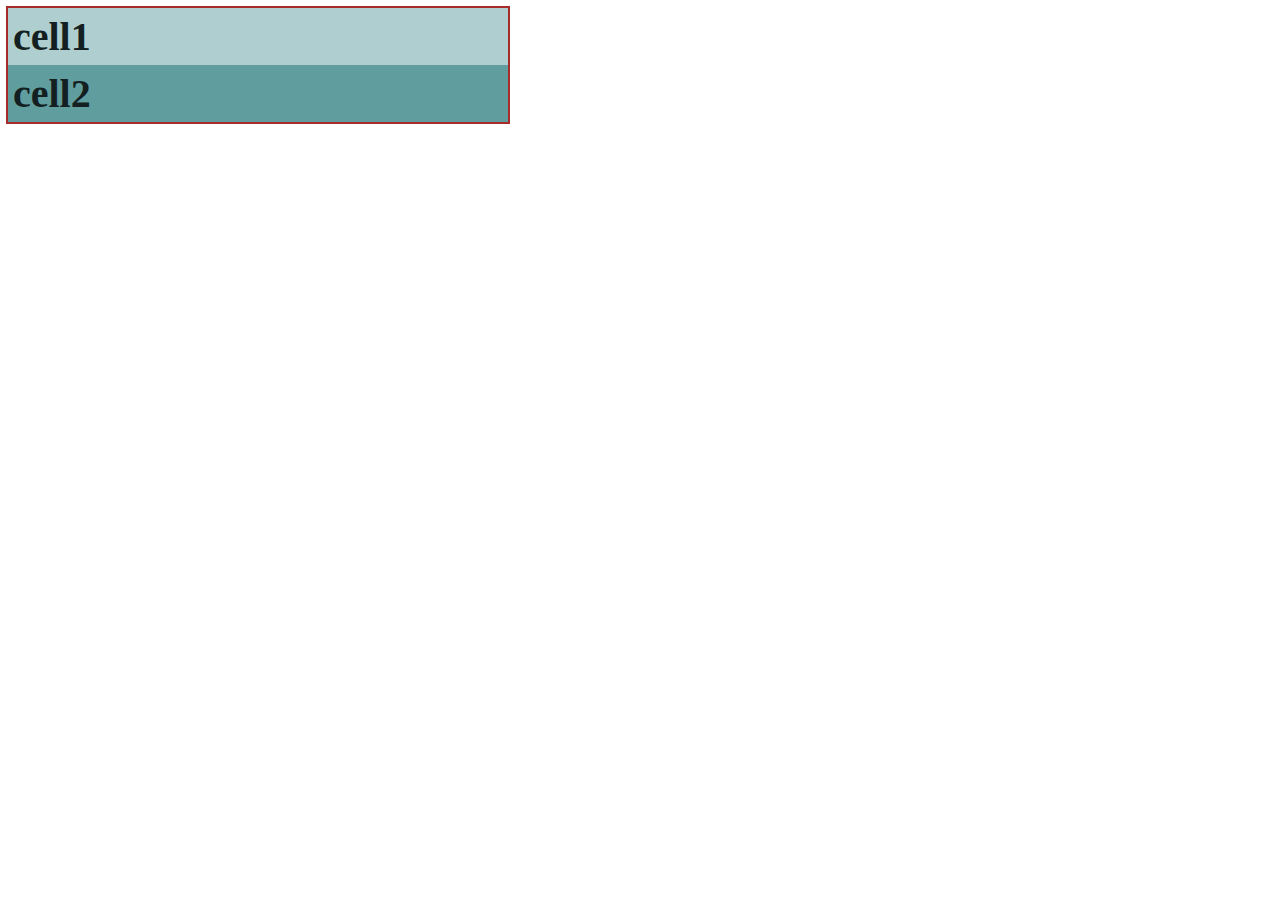
<file: css/grid/grid-sizes.html>
<!DOCTYPE html>
<html lang="en">
<head>
  <meta charset="UTF-8">
  <meta http-equiv="X-UA-Compatible" content="IE=edge">
  <meta name="viewport" content="width=device-width, initial-scale=1.0">
  <title>Grid sizes</title>
  <style>
    .g {
      width: 500px;
      outline: 2px solid hsl(0, 59%, 41%);
      background-color: hsl(0, 59%, 90%);
      display: grid;
    }
    .c {
      color:hsl(182, 25%, 10%);
      padding: 5px;
      font-weight: bold;
      font-size: 40px;
    }
    .c:nth-child(even) {
      background-color: hsl(182, 25%, 50%);
    }
    .c:nth-child(odd) {
      background-color: hsl(182, 25%, 75%);
    }

  </style>
</head>
<body>
  <div class="g g1">
    <div class="c c1">cell1</div>
    <div class="c c2">cell2</div>
  </div>
</body>
</html>
</file>
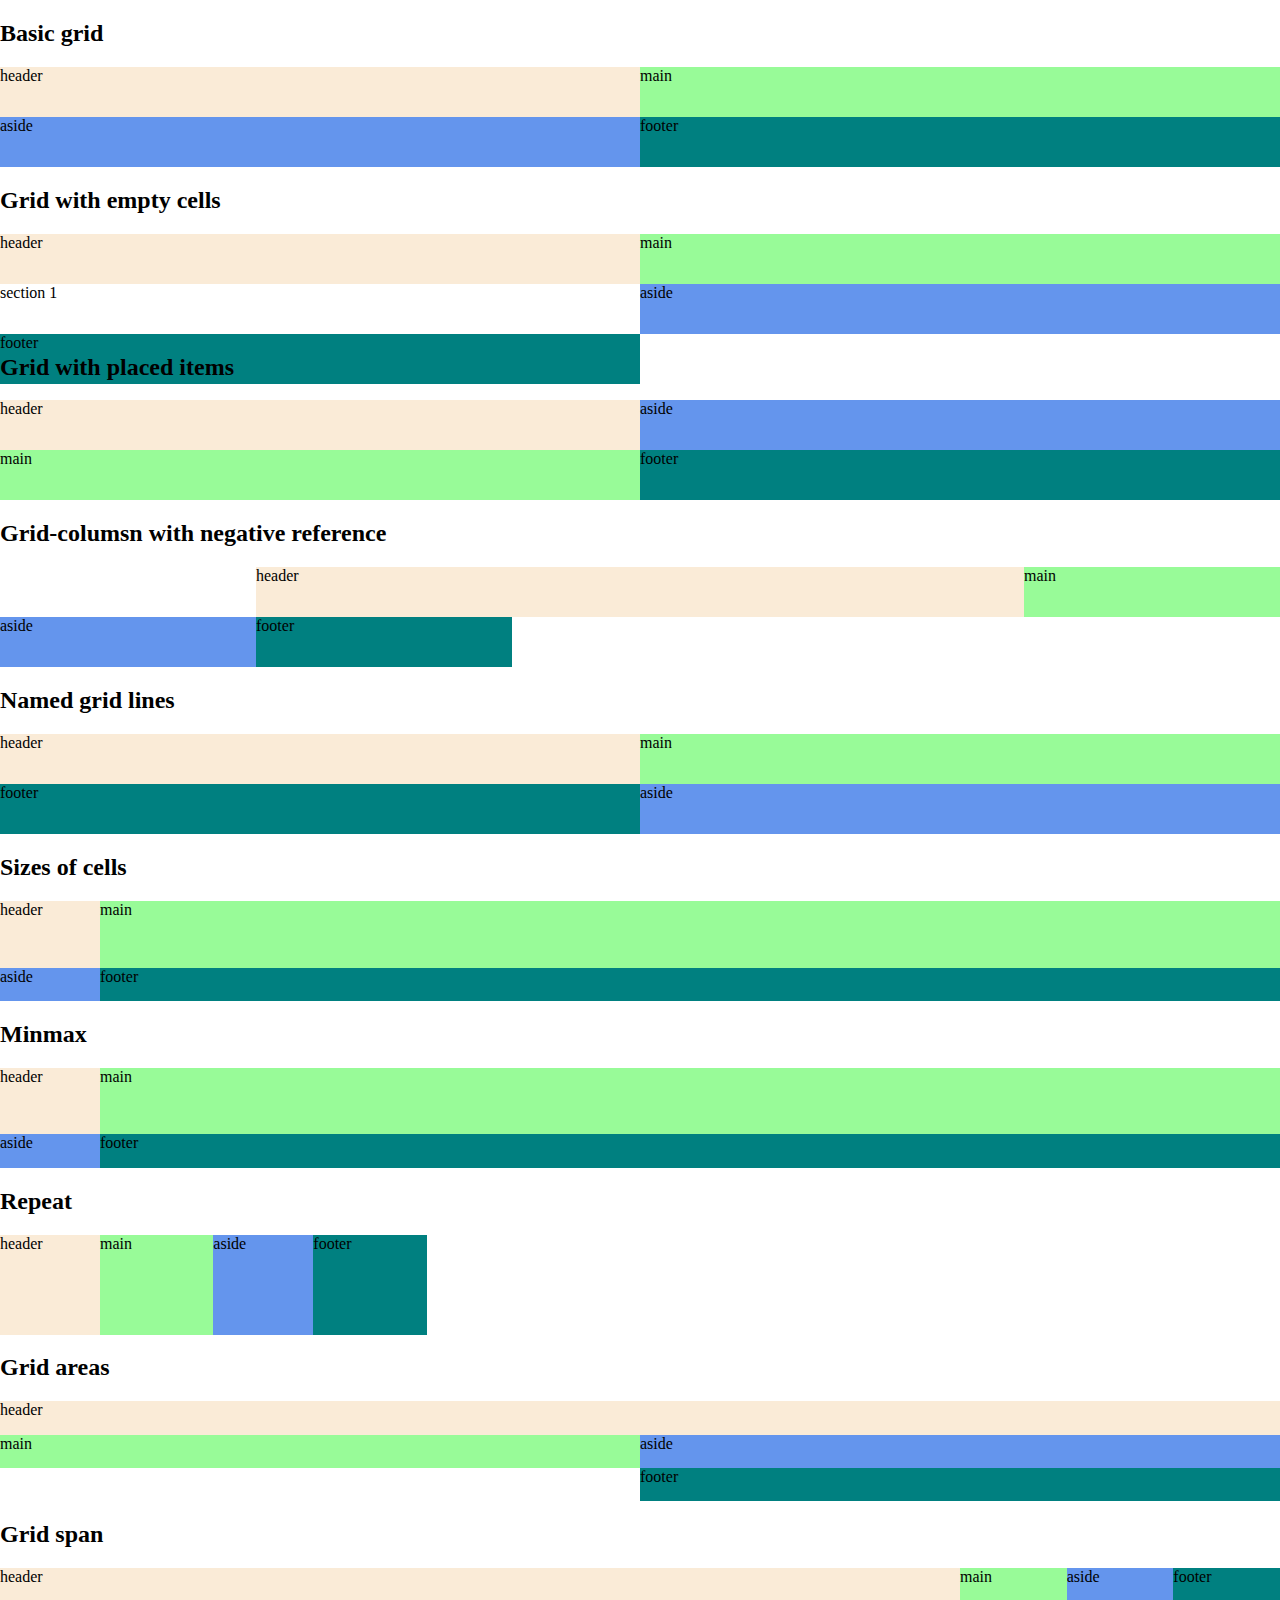
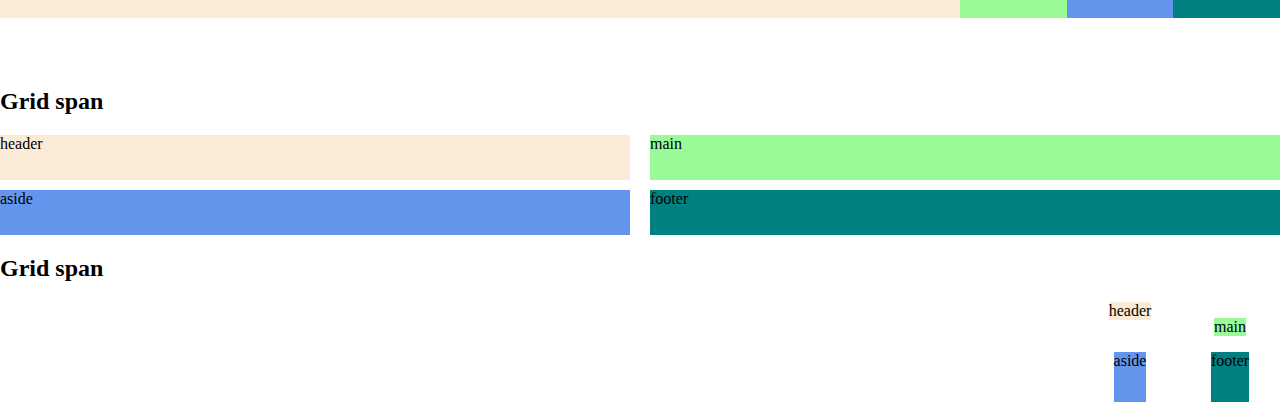
<file: css/grid/page.html>
<!DOCTYPE html>
<html lang="en">
<head>
  <meta charset="UTF-8">
  <meta http-equiv="X-UA-Compatible" content="IE=edge">
  <meta name="viewport" content="width=device-width, initial-scale=1.0">
  <title>Grid page</title>
  <style>
    html, body {
      margin: 0;
    }
    .c {
      display: grid;
      min-height: 100px;
    }

    header {
      background-color: antiquewhite;
    }
    main {
      background-color: palegreen;
    }
    aside {
      background-color: cornflowerblue;
    }
    footer {
      background-color: teal;
    }

    .c1 {
      grid-template-columns: 50% 50%;
      grid-template-rows: 50% 50%;
    }

    .c2 {
      grid-template-columns: 50% 50%;
      grid-template-rows: 50% 50% 50%;
    }

    .c3 {
      grid-template-columns: 50% 50%;
      grid-template-rows: 50% 50%;
    }

    .c3 > aside {
      grid-column: 2 / 3;
      grid-row: 1 / 2;
    }

    .c3 > main {
      grid-column: 1 / 2;
      grid-row: 2 / 3;
    }

    .c4 {
      grid-template-columns: 20% 20% 20% 20% 20%;
      grid-template-rows: 50% 50%;
    }

    .c4 > header {
      grid-column: 2 / -2;
    }

    .c5 {
      grid-template-columns: [col-start] 50% [mid] 50% [col-end];
      grid-template-rows: 50% 50%;
    }

    .c5 > footer {
      grid-column: col-start / mid;
      grid-row: 2 / 3;
    }

    .c5 > aside {
      grid-column: mid / col-end;
    }

    .c6 {
      grid-template-columns: 100px 1fr;
      grid-template-rows: 2fr 1fr;
    }

    .c7 {
      grid-template-columns: 100px minmax(500px, 1fr);
      grid-template-rows: 2fr 1fr;
    }

    .c8 {
      /* grid-template-columns: repeat(12, 1fr); */
      grid-template-columns: repeat(6, 100px 1fr);
      grid-template-rows: 1fr;
    }

    .c9 {
      grid-template-columns: 1fr 1fr;
      grid-template-rows: 1fr 1fr 1fr;
      grid-template-areas:
        "header header"
        "main sidebar"
        ". footer";
    }

    .c9 > header { grid-area: header; }
    .c9 > main   { grid-area: main; }
    .c9 > aside  { grid-area: sidebar; }
    .c9 > footer { grid-area: footer; }

    .c10 {
      grid-template-columns: repeat(12, 1fr);
      grid-template-rows: 1fr 1fr;
    }

    .c10 > header {
      grid-column: 1 / span 9;
    }

    .c11 {
      grid-template-columns: 1fr 1fr;
      grid-template-rows: 1fr 1fr;
      row-gap: 10px;
      column-gap: 20px;
    }

    .c12 {
      grid-template-columns: 100px 100px;
      grid-template-rows: 1fr 1fr;
      justify-items: center;
      justify-content: flex-end;
    }

    .c12 > header { align-self: flex-start; }
    .c12 > main { align-self: center; }

  </style>
</head>
<body>
  <h2>Basic grid</h2>
  <div class="c c1">
    <header>header</header>
    <main>main</main>
    <aside>aside</aside>
    <footer>footer</footer>
  </div>
  
  <h2>Grid with empty cells</h2>
  <div class="c c2">
    <header>header</header>
    <main>main</main>
    <section>section 1</section>
    <aside>aside</aside>
    <footer>footer</footer>
  </div>

  <h2>Grid with placed items</h2>
  <div class="c c3">
    <header>header</header>
    <main>main</main>
    <aside>aside</aside>
    <footer>footer</footer>
  </div>


  <h2>Grid-columsn with negative reference</h2>
  <div class="c c4">
    <header>header</header>
    <main>main</main>
    <aside>aside</aside>
    <footer>footer</footer>
  </div>

  <h2>Named grid lines</h2>
  <div class="c c5">
    <header>header</header>
    <main>main</main>
    <aside>aside</aside>
    <footer>footer</footer>
  </div>

  <h2>Sizes of cells</h2>
  <div class="c c6">
    <header>header</header>
    <main>main</main>
    <aside>aside</aside>
    <footer>footer</footer>
  </div>

  <h2>Minmax</h2>
  <div class="c c7">
    <header>header</header>
    <main>main</main>
    <aside>aside</aside>
    <footer>footer</footer>
  </div>

  <h2>Repeat</h2>
  <div class="c c8">
    <header>header</header>
    <main>main</main>
    <aside>aside</aside>
    <footer>footer</footer>
  </div>

  <h2>Grid areas</h2>
  <div class="c c9">
    <header>header</header>
    <main>main</main>
    <aside>aside</aside>
    <footer>footer</footer>
  </div>

  <h2>Grid span</h2>
  <div class="c c10">
    <header>header</header>
    <main>main</main>
    <aside>aside</aside>
    <footer>footer</footer>
  </div>

  <h2>Grid span</h2>
  <div class="c c11">
    <header>header</header>
    <main>main</main>
    <aside>aside</aside>
    <footer>footer</footer>
  </div>

  <h2>Grid span</h2>
  <div class="c c12">
    <header>header</header>
    <main>main</main>
    <aside>aside</aside>
    <footer>footer</footer>
  </div>

</body>
</html>
</file>
<file: view-width/styles.css>
html, body { margin: 0; }
* { box-sizing: border-box; }

.container {
  margin: 10px 0;
  background-color: lightgrey;
}

.elem {
  background-color: darkgoldenrod;
  margin-bottom:2px;
  padding: 5px;
}

.elem::before { padding-left: 10px; }
.elem1::before { content: "100%"; }
.elem2::before { content: "100vw"; }
.elem3::before { content: "50%"; }
.elem4::before { content: "50vw"; }

.container::before {padding: 10px; display:inline-block; }
.c1::before { content: "100%"; }
.c2::before { content: "50%"; }

/* Examples below */

.c1 { width: 100%; }
.c2 { width: 50%; }

.elem1 { width: 100%; }
.elem2 { width: 100vw; }
.elem3 { width: 50%; }
.elem4 { width: 50vw; }
</file>
<file: head-info/head-info.css>
html, body {
    margin: 0;
}
.container {
    /* width: 1440px; */
    width: 100%;
    background-color: palegreen;
}
</file>
